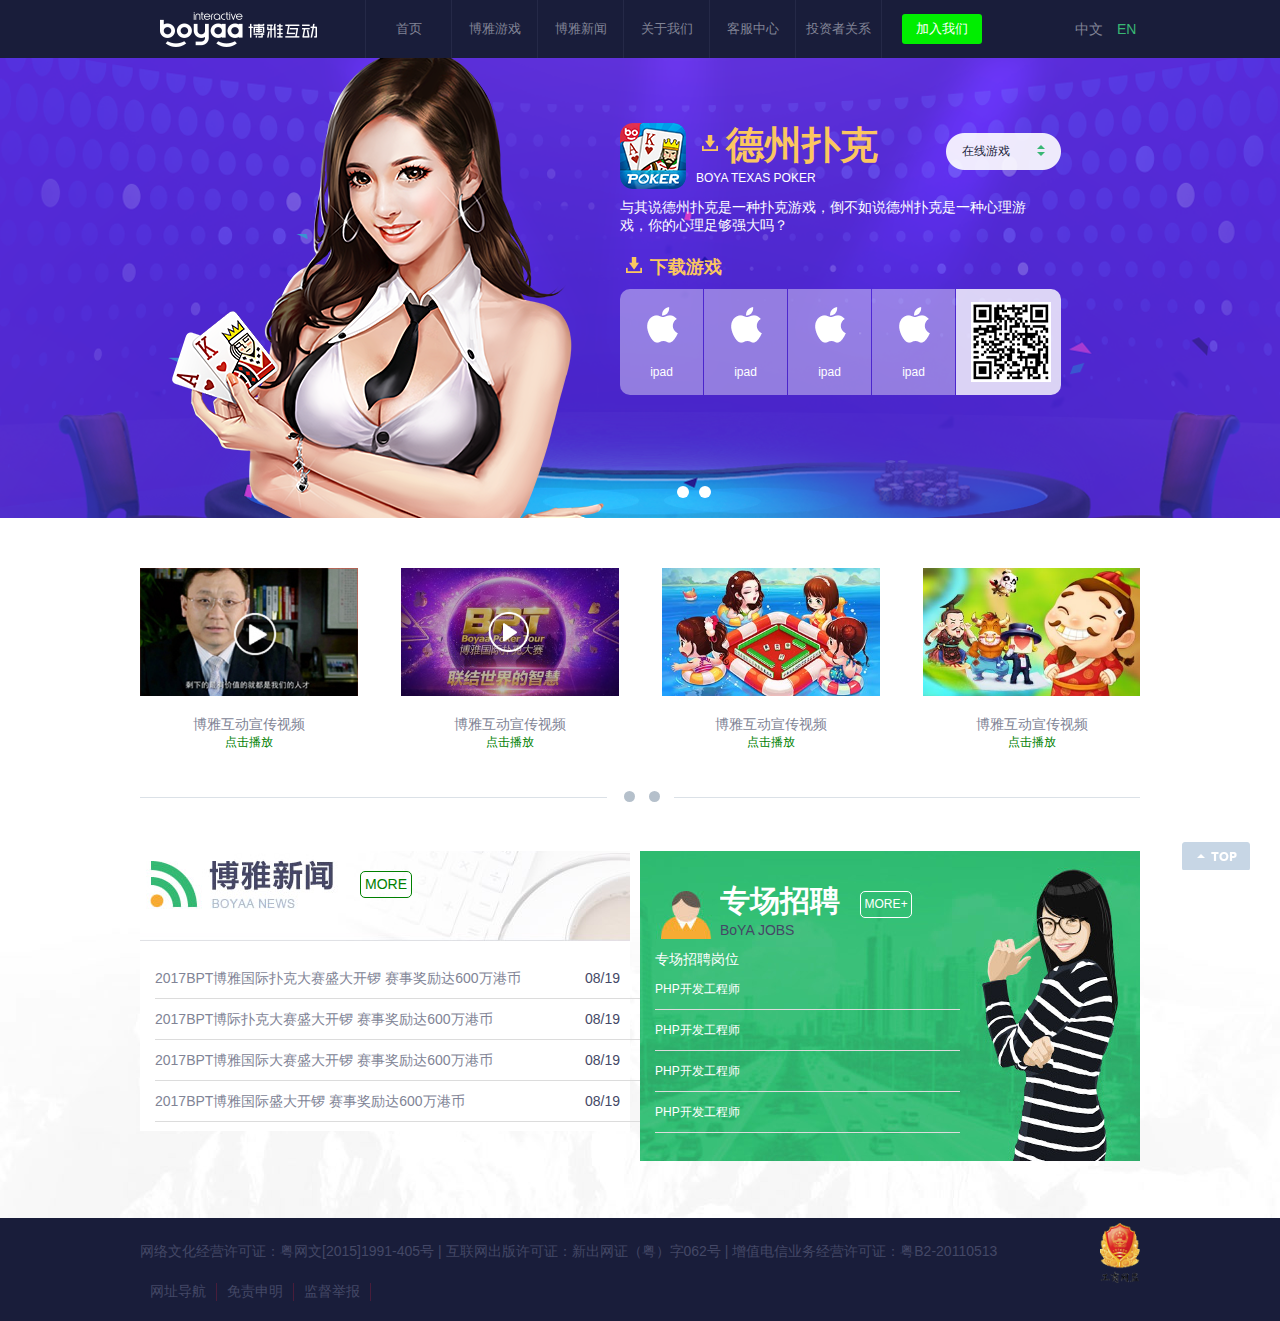
<file: boya/index.html>
<!DOCTYPE html>
<html lang="en">
<head>
    <meta charset="UTF-8">
    <title>博雅互动</title>

    <link rel="stylesheet" href="css/reset.css">
    <link rel="stylesheet" href="css/base.css">
    <link rel="stylesheet" href="css/common.css">
    <link rel="stylesheet" href="css/banner.css">

</head>
<body>

<div class="header">
    <div class="inner">
        <div class="logo">
            <h1><a href=""></a></h1>
        </div>
        <div class="nav">
            <ul>
                <li><a href="">首页</a></li>
                <li><a href="">博雅游戏</a></li>
                <li><a href="">博雅新闻</a></li>
                <li><a href="">关于我们</a></li>
                <li><a href="">客服中心</a></li>
                <li><a href="">投资者关系</a></li>
                <li><a href="" class="join">加入我们</a></li>
            </ul>
        </div>

        <div class="lang">
            <a href="">中文</a>
            <a href="" class="en">EN</a>
        </div>
    </div>
</div>


<div class="banner">
   <div class="carousel">
       <ul>
           <li>
               <div class="inner">
                   <div class="cont_in">
                            <div class="title">
                                <div class="pic">
                                    <img src="images/icon07.png" alt="">
                                </div>
                                <div class="txt">
                                    <h3>德州扑克</h3>
                                    <p>BOYA TEXAS POKER</p>
                                </div>
                                <div class="game">
                                    <a href="">在线游戏</a>
                                </div>
                            </div>
                            <p>与其说德州扑克是一种扑克游戏，倒不如说德州扑克是一种心理游戏，你的心理足够强大吗？
                            </p>
                            <h3>下载游戏</h3>
                            <div class="lis">
                                <ul>
                                    <li><a href="" class="frist">ipad</a></li>
                                    <li><a href="">ipad</a></li>
                                    <li><a href="">ipad</a></li>
                                    <li><a href="">ipad</a></li>
                                    <li class="erweima"><img src="images/dezewm3.png" alt="" /></li>

                                </ul>
                            </div>
                   </div>
               </div>
           </li>
       </ul>
       <div class="circles">
           <ol>
               <li></li>
               <li></li>
           </ol>
       </div>

   </div>




</div>


<div class="list">

    <div class="pics">
        <ul>
            <li><a href="">
                <img src="images/video.jpg" alt="">
                <div class="int">
                    <h4>博雅互动宣传视频</h4>
                    <p><span>点击播放</span></p>
                </div>
            </a> </li>

            <li><a href="">
                <img src="images/2017xcg.png" alt="">
                <div class="int">
                    <h4>博雅互动宣传视频</h4>
                    <p><span>点击播放</span></p>
                </div>
            </a> </li>

            <li><a href="">
                <img src="images/byamaj.jpg" alt="">
                <div class="int">
                    <h4>博雅互动宣传视频</h4>
                    <p><span>点击播放</span></p>
                </div>
            </a> </li>

            <li><a href="">
                <img src="images/byqpai2.jpg" alt="">
                <div class="int">
                    <h4>博雅互动宣传视频</h4>
                    <p>点击播放</p>
                </div>
            </a> </li>

        </ul>

    </div>
    <div class="line">
        <ol>
            <li class="active"></li>
            <li></li>
        </ol>
    </div>


</div>


<div class="content">
    <div class="inner">
        <div class="news">
            <div class="tit">
                <a href="">MORE</a>
            </div>
            <ul>
                <li><a href="">2017BPT博雅国际扑克大赛盛大开锣 赛事奖励达600万港币</a><span>08/19</span></li>
                <li><a href="">2017BPT博际扑克大赛盛大开锣 赛事奖励达600万港币</a><span>08/19</span></li>
                <li><a href="">2017BPT博雅国际大赛盛大开锣 赛事奖励达600万港币</a><span>08/19</span></li>
                <li><a href="">2017BPT博雅国际盛大开锣 赛事奖励达600万港币</a><span>08/19</span></li>
            </ul>
        </div>
        <div class="job">
            <div class="tit">

                <div class="text">
                    <h4>专场招聘</h4>
                    <p>BoYA JOBS</p>
                </div>

                <div class="more">
                    <a href="">MORE<i>+</i></a>
                </div>

            </div>


            <p class="work">专场招聘岗位</p>
            <ul>
                <li><a href="">PHP开发工程师</a></li>
                <li><a href="">PHP开发工程师</a></li>
                <li><a href="">PHP开发工程师</a></li>
                <li><a href="">PHP开发工程师</a></li>
            </ul>
        </div>
    </div>
</div>

<!--// 100x137-->
<div class="footer">
    <div class="inner">

        <div class="top">
            <p>网络文化经营许可证：粤网文[2015]1991-405号 | 互联网出版许可证：新出网证（粤）字062号 | 增值电信业务经营许可证：粤B2-20110513</p>
            <img src="images/govIcon.gif" alt="">
        </div>
        <ul>
            <li>网址导航</li>
            <li>免责申明</li>
            <li>监督举报</li>
        </ul>
    </div>
</div>

<div class="backTop"><a href=""></a></div>



</body>
</html>
</file>
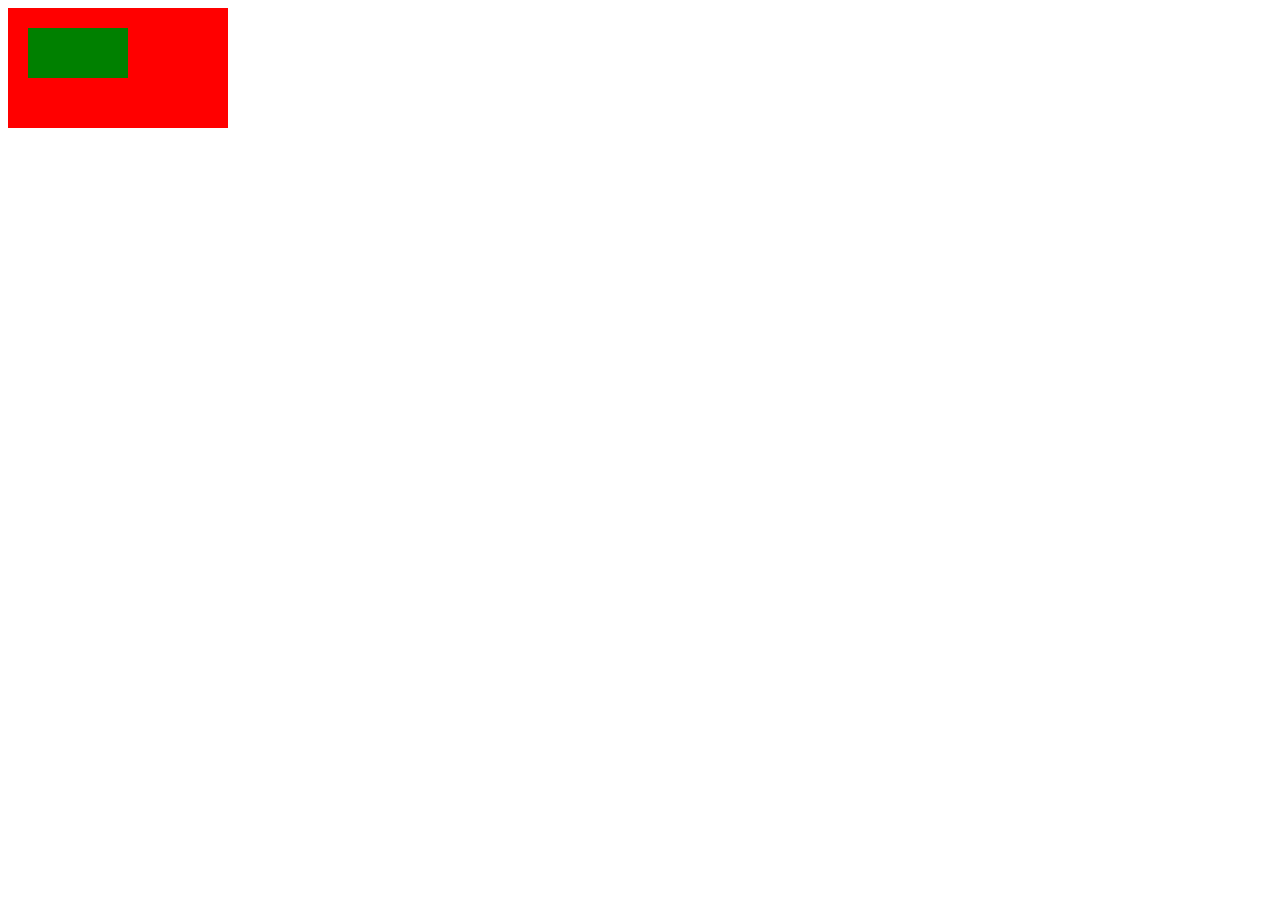
<file: boya/padding-test.html>
<!DOCTYPE html>
<html lang="en">
<head>
    <meta charset="UTF-8">
    <title>padding-test</title>

    <style type="text/css">
        .mian{
            width: 200px;
            height: 100px;
            background-color: red;
            padding-left: 20px;
            padding-top: 20px;
        }

        .inner{
            width: 100px;
            height: 50px;
            background-color: green;
        }


    </style>

</head>
<body>


<div class="mian">
    <div class="inner">

    </div>


</div>


</body>
</html>
</file>
<file: boya/css/base.css>
.f12{font-size:12px;}
.f13{font-size:13px;}
.f14{font-size:14px;}
.f16{font-size:16px;}
.f20{font-size:20px;}
.fb{font-weight:bold;}
.fn{font-weight:normal;}
.t2{text-indent:2em;}
.lh150{line-height:150%}
.lh180{line-height:180%}
.lh200{line-height:200%}
.unl{text-decoration:underline;}
.no_unl{text-decoration:none;}
.nomargin{margin:0 !important; }

.tl{text-align:left;}
.tc{text-align:center;}
.tr{text-align:right;}
.bc{margin-left:auto;margin-right:auto;}
.fl{float:left;display:inline;}
.fr{float:right;display:inline;}
.cl{clear: both;}
.clearfix:after{content:'.';display:block;height:0;clear:both;visibility:hidden}
.clearfix{display:inline-block;}
*html .clearfix{height:1%}
. Clearfix{display:block;}
.vm{vertical-align:center;}
.pr{position:relative;}
.pa{position:absolute;}
.abs-right{position:absolute;right:0;}
.zoom{zoom:1}
.hidden{visibility:hidden;}
.none{display:none;}
 

.w10{width:10px;}
.w20{width:20px;}
.w30{width:30px;}
.w40{width:40px;}
.w50{width:50px;}
.w60{width:60px;}
.w70{width:70px;}
.w80{width:80px;}
.w90{width:90px;}
.w100{width:100px;}
.w200{width:200px;}
.w300{width:300px;}
.w400{width:400px;}
.w500{width:500px;}
.w600{width:600px;}
.w700{width:700px;}
.w800{width:800px;}
.w{width:100%}
.h50{height:50px;}
.h80{height:80px;}
.h100{height:100px;}
.h200{height:200px;}
.h{height:100%}

.m10{margin:10px;}
.m15{margin:15px;}
.m30{margin:30px;}
.mt5{margin-top:5px;}
.mt10{margin-top:10px;}
.mt15{margin-top:15px;}
.mt20{margin-top:20px;}
.mt30{margin-top:30px;}
.mt50{margin-top:50px;}
.mt100{margin-top:100px;}
.mb5{margin-bottom:5px;}
.mb10{margin-bottom:10px;}
.mb15{margin-bottom:15px;}
.mb20{margin-bottom:20px;}
.mb30{margin-bottom:30px;}
.mb50{margin-bottom:50px;}
.mb100{margin-bottom:100px;}
.ml5{margin-left:5px;}
.ml10{margin-left:10px;}
.ml15{margin-left:15px;}
.ml20{margin-left:20px;}
.ml30{margin-left:30px;}
.ml50{margin-left:50px;}
.ml100{margin-left:100px;}
.mr5{margin-right:5px;}
.mr10{margin-right:10px;}
.mr15{margin-right:15px;}
.mr20{margin-right:20px;}
.mr30{margin-right:30px;}
.mr50{margin-right:50px;}
.mr100{margin-right:100px;}
.p10{padding:10px;}
.p15{padding:15px;}
.p30{padding:30px;}
.pt5{padding-top:5px;}
.pt10{padding-top:10px;}
.pt15{padding-top:15px;}
.pt20{padding-top:20px;}
.pt30{padding-top:30px;}
.pt50{padding-top:50px;}
.pt100{padding-top:100px;}
.pb5{padding-bottom:5px;}
.pb10{padding-bottom:10px;}
.pb15{padding-bottom:15px;}
.pb20{padding-bottom:20px;}
.pb30{padding-bottom:30px;}
.pb50{padding-bottom:50px;}
.pb100{padding-bottom:100px;}
.pl5{padding-left:5px;}
.pl10{padding-left:10px;}
.pl15{padding-left:15px;}
.pl20{padding-left:20px;}
.pl30{padding-left:30px;}
.pl50{padding-left:50px;}
.pl100{padding-left:100px;}
.pr5{padding-right:5px;}
.pr10{padding-right:10px;}
.pr15{padding-right:15px;}
.pr20{padding-right:20px;}
.pr30{padding-right:30px;}
.pr50{padding-right:50px;}
.pr100{padding-right:100px;}
</file>
<file: boya/css/common.css>
a{
    text-decoration: none;
    color: #818496;
}
.header
{
    height: 58px;
    width: 100%;
    background-color: #191D3A;
}

.inner
{
    width: 1000px;
    overflow: hidden;
    margin: 0 auto;
}

.header .inner .logo
{
    float: left;
    height: 58px;
    width: 205px;
    padding: 0 0 0 20px;
}

.header .inner .logo h1 a
{
    display: block;
    width: 157px;
    height: 35px;
    margin-top: 11.5px;
    background: url(../images/logo.png) no-repeat;
}

.header .inner .nav
{
    float:  left;
    width: 700px;
    height: 58px;
}


.header .inner .nav ul li
{
    float: left;
    width: 85px;
    height: 58px;
    line-height: 58px;
    text-align: center;
    border-left: 1px solid #252947;
}

.header .inner .nav ul li a
{
    display: block;
    width: 100%;
    height: 100%;
    font-size: 13px;
}

.header .inner .nav ul li a.join
{
    width: 80px;
    height: 30px;
    border-radius: 3px;
    background-color: #00ee00;
    line-height: 30px;
    margin-left: 20px;
    margin-top: 14px;
    color: #fff;
}

.header .inner .nav ul li a.join:hover
{
    background-color: #00ee00;
    color: #fff;
}

.header .inner .nav ul li a:hover
{
    color: white;
    background-color: #252947;
}


.header .inner .lang
{
    line-height: 58px;
}

.header .inner .lang a{
    margin-left: 10px;
}

.header .inner .lang a.en {
    color: #38B774;
}
</file>
<file: boya/css/banner.css>
.banner
{
    width: 100%;
    height: 460px;
}
.banner .carousel
{
    width: 100%;
    height: 100%;
    position: relative;
}

.banner .carousel>ul>li
{
    width: 100%;
    height: 460px;
    position: absolute;
    top: 0px;
    left: 0px;
    background: url("../images/bannerdz01.png") center top no-repeat;
}
.banner .carousel .circles
{
    position: absolute;
    width: 54px;
    height: 12px;
    left: 50%;
    margin-left: 27px;
    bottom: 20px;
    overflow: hidden;
}

.banner .carousel .circles ol li
{
    float:  left;
    height: 12px;
    width: 12px;
    border-radius: 6px;
    background-color: white;
    margin-left: 10px;
}

.banner .carousel ul li .inner .cont_in
{
    width: 461px;
    font-size: 12px;
    color: #fff;
    margin-top: 65px;
    margin-left: 480px;
}
.banner .carousel ul li .inner .cont_in .title
{
    height: 66px;
    overflow: hidden;
}

.banner .carousel ul li .inner .cont_in .title .pic
{
    float: left;
    width: 66px;
    height: 66px;
    margin-right: 10px;
}

.banner .carousel ul li .inner .cont_in .title .txt
{
     float: left;
     width: 250px;
     height: 66px
}

.banner .carousel ul li .inner .cont_in .title .txt h3
{
    font-size: 38px;
    font-weight: bold;
    line-height: 44px;
}

.banner .carousel ul li .inner .cont_in .title .txt p
{
    line-height: 22px;
}

.banner .carousel ul li .inner .cont_in .title .game
{
    float: left;
    width: 115px;
    padding-top: 10px;
}

.banner .carousel ul li .inner .cont_in .title .game a
{
    display: block;
    width: 99px;
    height: 37px;
    line-height: 37px;
    color: #191D3A;
    padding-left: 16px;
    /*background-color: red;*/
    background: url("../images/online.png") no-repeat;
}


.banner .carousel ul li .inner .cont_in>p
{
    margin-top: 10px;
    margin-bottom: 10px;
    margin-right: 30px;
    font-size: 14px;
}

.banner .carousel ul li .inner .cont_in h3
{
    font-size: 18px;
    font-weight: bold;
    line-height: 44px;
    padding-left: 30px;
    color:#FBC660;
    background: url(../images/download.png) no-repeat 6px -28px;
}


.banner .carousel ul li .inner .cont_in .lis
{
    width: 447px;
    height: 106px;
}

.banner .carousel ul li .inner .cont_in .lis ul li
{
    float: left;
    width: 83px;
    height: 106px;
    margin-right: 1px;
}

.banner .carousel ul li .inner .cont_in .lis ul li a.frist
{
    border-top-left-radius: 10px;
    border-bottom-left-radius: 10px;

}

.banner .carousel ul li .inner .cont_in .lis ul li.erweima
{
    width: 90px;
    height:93px;
    border-top-right-radius: 10px;
    border-bottom-right-radius: 10px;
    background-color: rgba(255,255,255,.8);
    padding:13px 0 0 15px;

}

.banner .carousel ul li .inner .cont_in .lis ul li a:hover{

    background-position: 27px 18px;
    background-color: #e0dff3;
    color:#444866;

}

.banner .carousel ul li .inner .cont_in .lis ul li a
{
    display: block;
    width: 100%;
    padding-top: 76px;
    height: 30px;
    background: rgba(255,255,255,.4) url(../images/pad.png) no-repeat -218px 18px;
    text-align: center;
    color: #fff;

}

/*.banner */


.list
{
    height: 230px;
    width: 1000px;
    margin: 50px auto 53px;
}

.list .pics
{
    height: 192px;
    overflow: hidden;
}
.list .pics ul{
    width: 1044px;
    overflow: hidden;
}
.list .pics ul li{
    float: left;
    width: 218px;
    height: 192px;
    margin-right: 43px;
}

.list .pics ul li a{
    display: block;
    width: 100%;
    height: 100%;

}

.list .pics ul li a img
{
    display: block;
    width: 218px;
    height: 128px;
}

.list .pics ul li a h4
{
    text-align: center;
    margin-top: 20px;
}

.list .pics ul li a .int p {
    color: green;
    text-align: center;
    font-size: 12px;
}

.list .pics ul li a:hover
{
    background-color: #38B774;
    color: white;
}

.list .line{
    height:37px;
    border-bottom: 1px solid #DBE1E7;
    position: relative;
}

.list .line ol {

    width: 50px;
    padding-left: 17px;
    height:11px;
    background-color: #fff;
    position: absolute;
    left:50%;
    margin-left: -33.5px;
    bottom:-5px;
}

.list .line ol li{

    float: left;
    width: 11px;
    height: 11px;
    border-radius: 50%;
    margin-right: 14px;
    background-color: #B5C0CB;

}
.content
{
    width: 100%;
    padding-bottom: 57px;
    height: 310px;
    background: url(../images/indexmainbg.jpg) no-repeat center bottom;
}


.content .inner .news{
    float: left;
    width: 500px;
    height:310px;
    background: url(../images/bynewsbg.jpg) no-repeat -10px -30px;
}

.content .inner .news .tit a
{
    display: block;
    margin-left: 220px;
    margin-top: 20px;
    width: 50px;
    height: 25px;
    line-height: 25px;
    color: green;
    text-align: center;
    border-radius: 5px;
    border: 1px solid green;
}
.content .inner .news ul {
    margin-top: 60px;

}

.content .inner .news ul li {
    margin-left: 15px;
    border-bottom: 1px solid gainsboro;
    height: 40px;
    line-height: 40px;
}

.content .inner .news ul li a {
    display: block;
    float: left;

}

.content .inner .news ul li span {
    display: block;
    float: right;
    margin-right: 20px;
}



.content .inner .job {
    float: left;
    width: 500px;
    height:310px;
    background: url(../images/byhrbg3.jpg);
}

.content .inner .job .tit
{
    height: 100px;
    margin-left: 80px;
    overflow: hidden;
}

.content .inner .job .tit .text
{
    float: left;
    height: 100%;
    margin-top: 30px;
}

.content .inner .job .tit .text h4
{
    font-size: 30px;
    font-weight: bold;
    color: white;
}


.content .inner .job .tit .more
{
    float: left;
    margin-left: 20px;
    width: 50px;
    height: 25px;
    margin-top: 40px;
}

.content .inner .job .tit .more a
{
    display: block;
    font-size: 12px;
    color: white;
    width: 50px;
    height: 25px;
    line-height: 25px;
    text-align: center;
    border-radius: 5px;
    border: 1px solid white;
}



.content .inner .job>p
{
    color: white;
    margin-left: 15px;
}


.content .inner .job ul li
{
    height: 40px;
    border-bottom: 1px solid gainsboro;
    color: white;
    margin-left: 15px;
    margin-right: 180px;
}

.content .inner .job ul li a
{
    display:  block;
    height: 40px;
    color: white;
    line-height: 40px;
    font-size: 12px;
}

.footer{
    background-color: #191D3A;
    padding-top: 5px;
}

.footer .inner .top
{
    overflow: hidden;
}

.footer .inner .top p{
    float: left;
    margin-top: 20px;
}

.footer .inner .top img{
    float: right;
    height: 60px;
    width: 40px;
}

.footer .inner
{
    padding-bottom: 20px;
}

.footer .inner ul li
{
    float:  left;
    padding-right: 10px;
    padding-left: 10px;
    border-right: 1px solid #491D3A;
}


.backTop{
    position: fixed;
    width: 68px;
    height: 28px;
    right: 30px;
    bottom: 30px;
}

.backTop a
{
    display: block;
    width: 100%;
    height: 100%;
    line-height:28px;
    background:url(../images/top.png) no-repeat 0 -40px;
}

.backTop a:hover
{
    background-position: 0 0;
}
</file>
